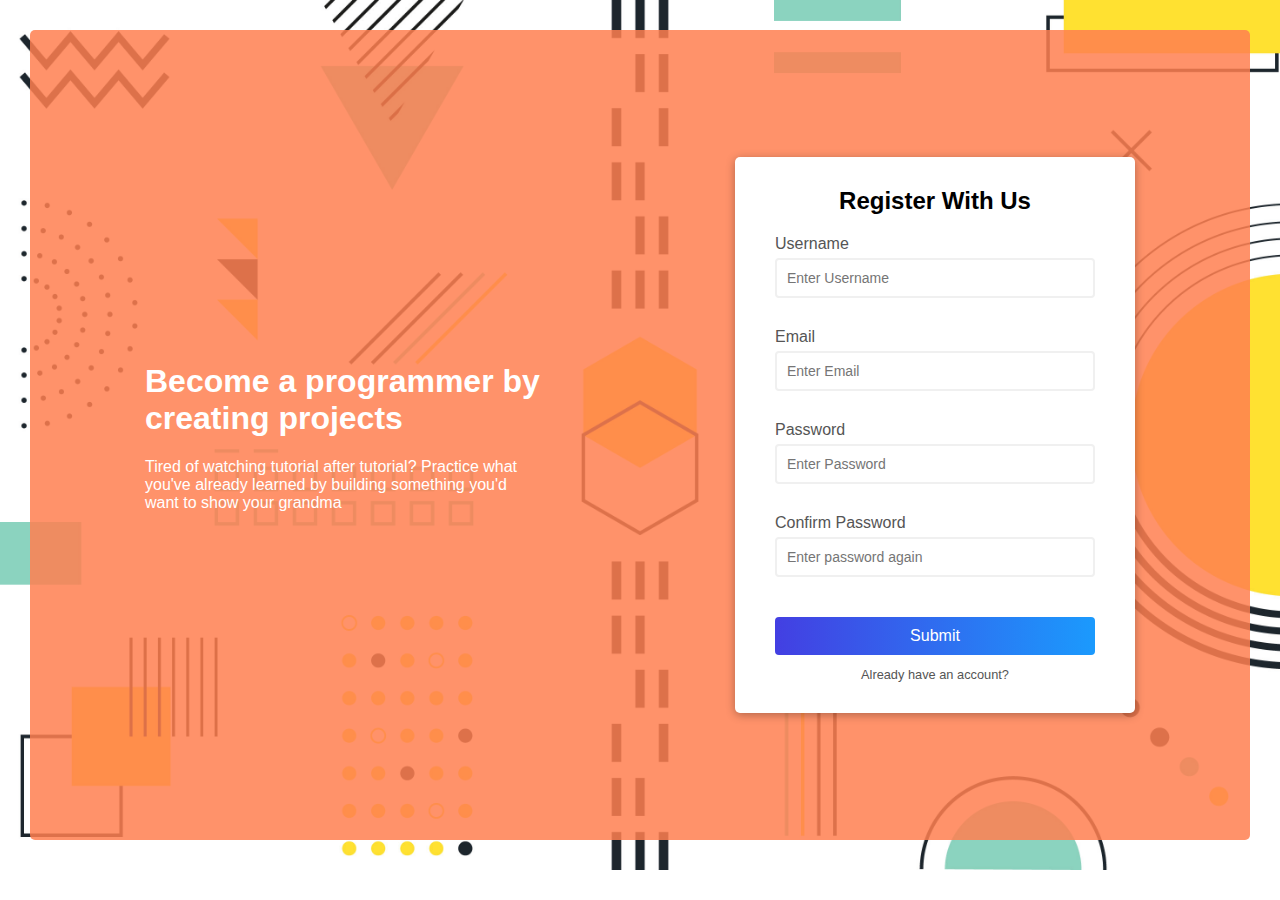
<file: index.html>
<!DOCTYPE html>
<html lang="en">
  <head>
    <meta charset="UTF-8" />
    <meta name="viewport" content="width=device-width, initial-scale=1.0" />
    <link rel="stylesheet" href="style.css" />
    <title>Form Validator</title>
  </head>
  <body>
    <div class="wrapper">
      <div class="greeting">
        <h1>
          Become a programmer by creating projects
        </h1>
        <p>
          Tired of watching tutorial after tutorial? Practice what you've
          already learned by building something you'd want to show your grandma
        </p>
      </div>
      <div class="container">
        <form id="form" class="form">
          <h2>Register With Us</h2>
          <div class="form-control" id="form-control-username">
            <label for="username">Username</label>
            <input type="text" id="username" placeholder="Enter Username" />
            <small class="usernameErrorMessage">Error Message</small>
          </div>
          <div class="form-control">
            <label for="email">Email</label>
            <input type="text" id="email" placeholder="Enter Email" />
            <small>Error Message</small>
          </div>
          <div class="form-control" id="form-control-password">
            <label for="password">Password</label>
            <input type="password" id="password" placeholder="Enter Password" />
            <small class="passwordErrorMessage">Error Message</small>
          </div>
          <div class="form-control">
            <label for="password2">Confirm Password</label>
            <input
              type="password"
              id="password2"
              placeholder="Enter password again"
            />
            <small>Error Message</small>
          </div>
          <button>Submit</button>
          <div class="link">
            <a href="login.html">Already have an account?</a>
          </div>
        </form>
      </div>
    </div>
    <script src="script.js"></script>
  </body>
</html>
</file>
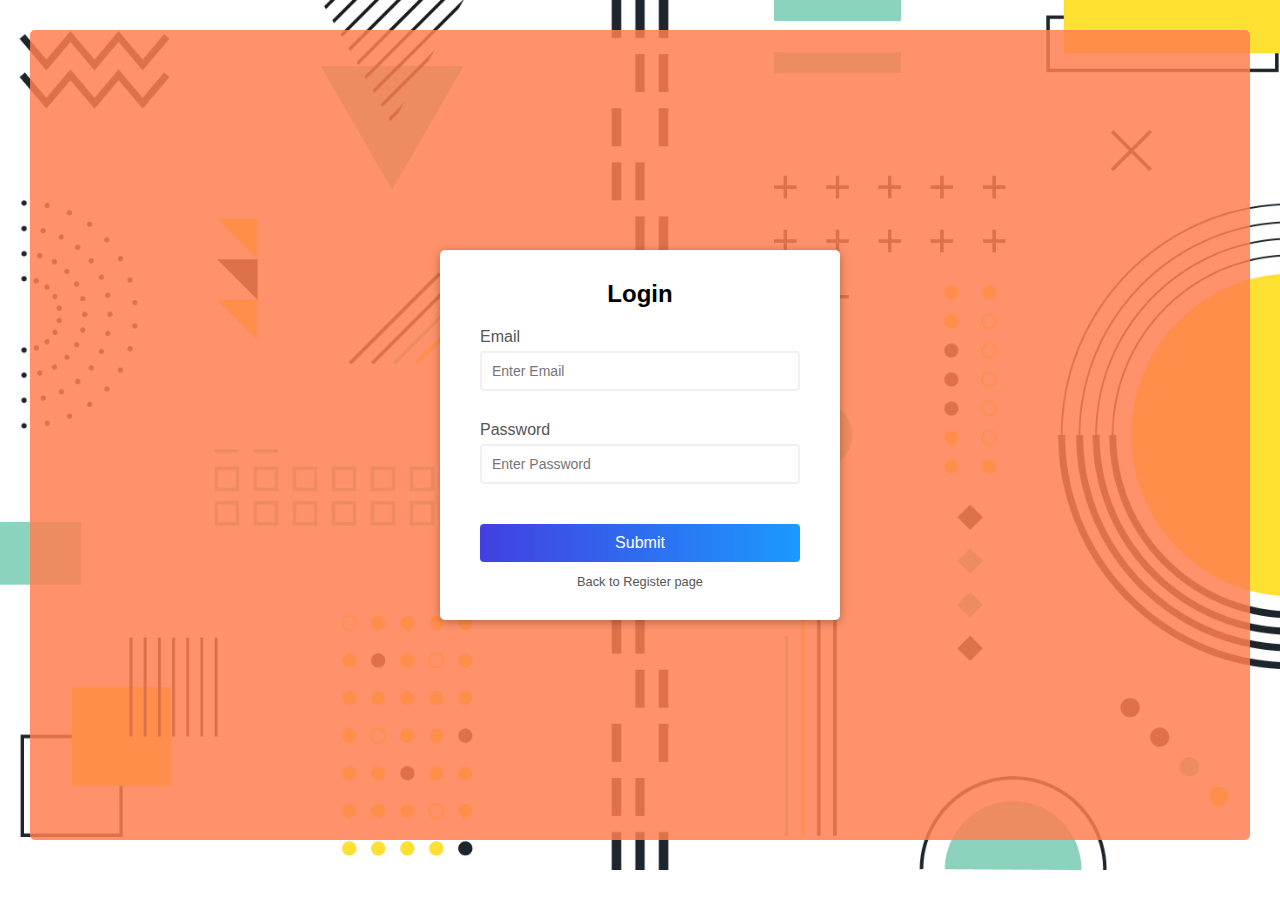
<file: login.html>
<!DOCTYPE html>
<html lang="en">
  <head>
    <meta charset="UTF-8" />
    <meta name="viewport" content="width=device-width, initial-scale=1.0" />
    <link rel="stylesheet" href="style.css" />
    <title>LoginPage</title>
  </head>
  <body>
    <div class="wrapper">
      <div class="container">
        <form id="loginForm" class="form">
          <h2>Login</h2>
          <div class="form-control">
            <label for="loginEmail">Email</label>
            <input type="text" id="loginEmail" placeholder="Enter Email" />
            <small>Error Message</small>
          </div>
          <div class="form-control">
            <label for="loginPassword">Password</label>
            <input
              type="password"
              id="loginPassword"
              placeholder="Enter Password"
            />
            <small>Error Message</small>
          </div>
          <button>Submit</button>
          <div class="link">
            <a href="index.html">Back to Register page</a>
          </div>
        </form>
      </div>
    </div>
    <script src="script.js"></script>
  </body>
</html>
</file>
<file: style.css>
@import url("https://fonts.googleapis.com/css?family=Raleway&display=swap");

:root {
  --success-color: #2ecc71;
  --error-color: #e74c3c;
}

* {
  box-sizing: border-box;
}

body {
  background: url(images/background.jpg) center no-repeat;
  background-size: cover;
  font-family: "Open Sans", sans-serif;
  margin: 0 auto;
}

.wrapper {
  display: flex;
  align-items: center;
  justify-content: space-around;
  flex-flow: row wrap;
  min-height: 90vh;
  margin: 30px;
  padding: 10px 20px;
  background-color: rgba(255, 127, 80, 0.85);
  border-radius: 5px;
}

.greeting {
  width: 400px;
}

.greeting > h1,
p {
  color: #fff;
}

.container {
  background-color: #fff;
  border-radius: 5px;
  box-shadow: 0 2px 10px rgba(0, 0, 0, 0.3);
  width: 400px;
}

h2 {
  margin: 0 0 20px;
  text-align: center;
}

.form {
  padding: 30px 40px;
}

.form-control {
  margin-bottom: 10px;
  padding-bottom: 20px;
  position: relative;
}

.form-control label {
  display: block;
  color: #555;
  margin-bottom: 5px;
}

.form-control input {
  display: block;
  width: 100%;
  padding: 10px;
  font-size: 14px;
  border: 2px solid #f0f0f0;
  border-radius: 4px;
}

.form-control input:focus {
  outline: 0;
  border-color: #999;
}

.form-control.success input {
  border-color: var(--success-color);
}

.form-control.error input {
  border-color: var(--error-color);
}

.form-control small {
  position: absolute;
  bottom: 0;
  left: 0;
  color: var(--error-color);
  visibility: hidden;
}

.form-control.error small {
  visibility: visible;
}

/* Remove extra padding-bottom when password requirements error & username message shows up */
#form-control-password.form-control.error,
#form-control-username.form-control.error {
  padding-bottom: 0px;
}

/* Error message section for password requirements & username*/
.form-control.error small.passwordErrorMessage,
.form-control.error small.usernameErrorMessage {
  position: relative;
  color: var(--error-color);
}

.form button {
  cursor: pointer;
  display: block;
  width: 100%;
  margin-top: 20px;
  padding: 10px;
  font-size: 16px;
  background-color: #3498db;
  background-image: linear-gradient(-90deg, #1b9afd, #433fe2);
  color: #fff;
  border: none;
  border-radius: 4px;
}

.link {
  text-align: center;
  padding-top: 10px;
}

.link a {
  font-size: 0.8em;
  text-decoration: none;
  text-align: center;
  color: #555;
}

.link a:hover {
  text-decoration: underline;
}
</file>
